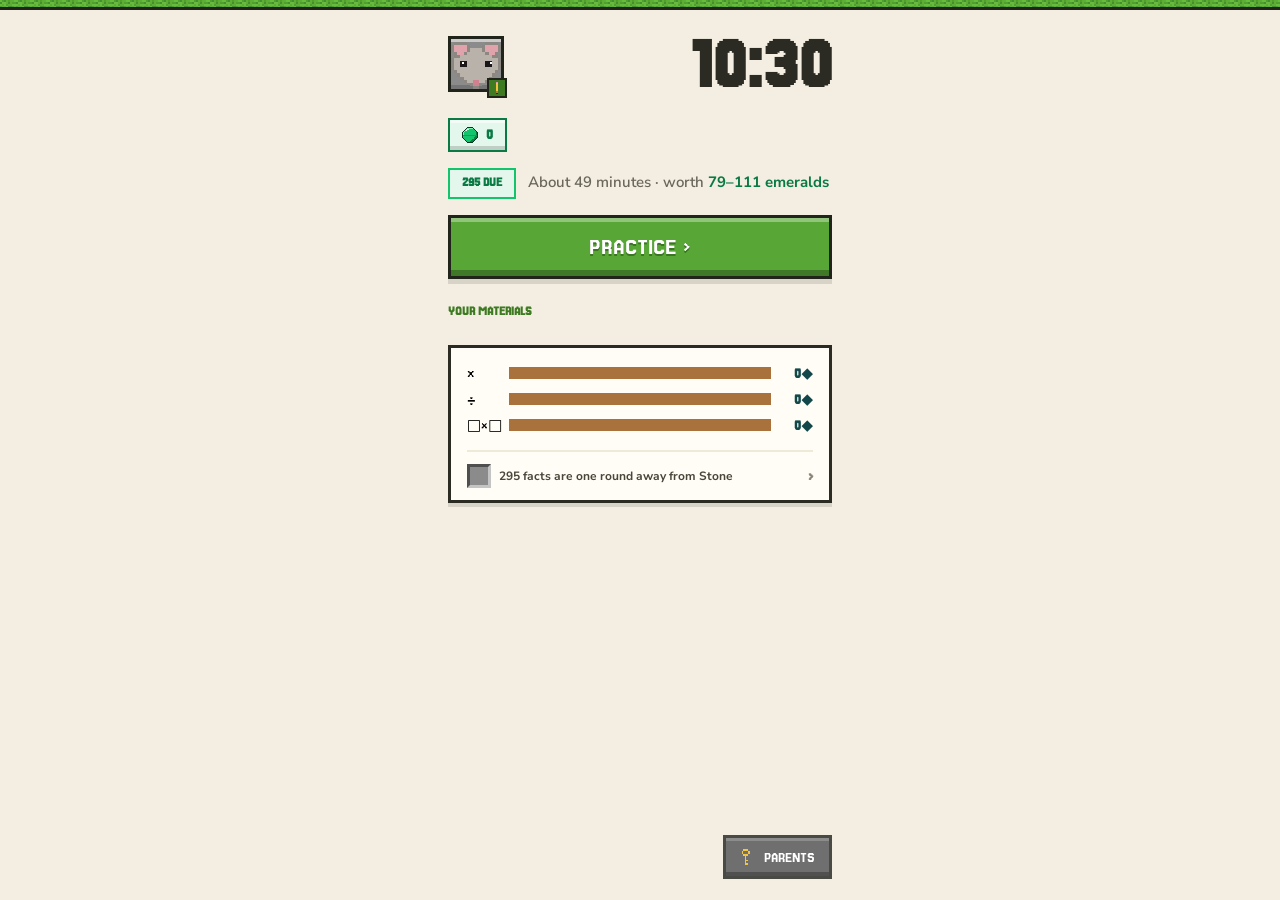
<file: index.html>
<!doctype html>
<html lang="en">
<head>
  <meta charset="utf-8">
  <meta name="viewport" content="width=device-width, initial-scale=1, viewport-fit=cover">
  <meta name="theme-color" content="#f3eee1">
  <meta name="apple-mobile-web-app-capable" content="yes">
  <!-- Light theme colour needs dark status-bar content; Android infers this,
       iOS does not (ICON_WORK_ORDER.md). -->
  <meta name="apple-mobile-web-app-status-bar-style" content="default">
  <title>Times Table</title>
  <link rel="manifest" href="manifest.webmanifest">
  <link rel="icon" href="./assets/favicon-32.png" sizes="32x32" type="image/png">
  <link rel="apple-touch-icon" href="./assets/apple-touch-icon.png">
  <link rel="preconnect" href="https://fonts.googleapis.com">
  <link rel="preconnect" href="https://fonts.gstatic.com" crossorigin>
  <link rel="stylesheet"
        href="https://fonts.googleapis.com/css2?family=Nunito+Sans:wght@400;600;700;800&family=Jersey+25&display=swap">
  <link rel="stylesheet" href="src/styles.css">
</head>
<body>
  <div class="trim"></div>

  <!-- Screen changes are instant: sections toggle, nothing slides. -->

  <main class="screen" id="screen-home" hidden>
    <div class="home-top">
      <!-- The whole slot is the tap target for My Look; the pencil badge is
           the affordance, not the target (5a). -->
      <button class="avatar-btn" id="go-me" aria-label="Change my look">
        <img class="avatar" id="home-avatar" src="assets/av-stormy.png" alt="">
        <span class="avatar-badge"><img src="assets/icons/pencil.png" alt=""></span>
      </button>
      <div class="clock" id="clock">7:42</div>
    </div>
    <div class="chips">
      <span class="chip chip--emerald" id="home-emeralds">0</span>
      <span class="chip chip--streak" id="home-streak" hidden>★ 0</span>
    </div>
    <div class="home-middle" id="home-note"></div>
    <!-- "How long is this going to take" answered before she commits (v7 §F). -->
    <div class="prax-info" id="prax-info" hidden>
      <span class="chip chip--due" id="due-chip">0 DUE</span>
      <span class="prax-est" id="prax-est"></span>
    </div>
    <button class="btn btn--big btn--home" id="go-practice">PRACTICE ›</button>
    <div class="label label--materials">YOUR MATERIALS</div>
    <button class="mcard" id="home-materials">
      <div id="mcard-rows"></div>
      <div class="mcard__foot" id="mcard-foot"></div>
    </button>
    <div class="home-spacer"></div>
    <button class="parents-chip" id="go-parent"><img src="assets/icons/key.png" alt="">PARENTS</button>
  </main>

  <main class="screen" id="screen-select" hidden>
    <div class="bar">
      <button class="back" id="select-back">‹</button>
      <h1 class="bar__title">Practice</h1>
      <span class="bar__meta"></span>
    </div>
    <div class="stack">
      <div class="label">HOW MUCH?</div>
      <button class="pick" id="mode-smart">
        <span class="pick__name">Smart review</span>
        <span class="pick__sub" id="smart-sub">just what's due</span>
      </button>
      <button class="pick" id="mode-full">
        <span class="pick__name">Full review</span>
        <span class="pick__sub">the whole deck, in rounds</span>
      </button>
      <button class="pick" id="mode-speed" hidden>
        <span class="pick__name">Speed run</span>
        <span class="pick__sub">18 cards · timer on · tiers safe</span>
      </button>
      <div class="label">WHICH DECK?</div>
      <button class="pick" id="deck-mult">
        <span class="pick__name">Multiplication</span>
        <span class="pick__sub" id="mult-sub"></span>
      </button>
      <button class="pick" id="deck-div">
        <span class="pick__name">Division</span>
        <span class="pick__sub"></span>
      </button>
      <button class="pick" id="deck-factors">
        <span class="pick__name">Factors</span>
        <span class="pick__sub"></span>
      </button>
      <!-- A place, not a deck: no DUE chip, no tier bar (TRICKS_WORK_ORDER C1). -->
      <button class="pick pick--tricks" id="go-tricks">
        <span class="pick__name"><img src="assets/icons/book.png" alt="">Tricks</span>
      </button>
      <button class="toggle is-on" id="auto-toggle">AUTO CHECK · ON</button>
      <p class="hint">Auto check hands in your answer the moment it's long enough.
        Turn it off to check answers yourself.</p>
      <button class="btn btn--big" id="start-session" disabled>START ›</button>
    </div>
  </main>

  <main class="screen" id="screen-card" hidden>
    <div class="bar">
      <button class="back" id="card-back">‹</button>
      <h1 class="bar__title" id="card-deck">Multiplication</h1>
      <span class="bar__meta" id="card-meta"></span>
    </div>
    <div class="speedbar" id="speedbar" hidden>
      <span id="run-timer">0.0 s</span>
      <span class="speedbar__best" id="run-best">BEST –</span>
    </div>
    <section class="slab" id="slab">
      <p class="slab__problem" id="problem">7 × 8</p>
      <p class="slab__entry" id="entry">&nbsp;</p>
      <ul class="factors" id="factors-rows" hidden></ul>
      <p class="slab__reveal" id="reveal" hidden></p>
      <span class="chip chip--fast slab__fast" id="fast-chip" hidden>FAST</span>
      <span class="slab__stars" id="stars" hidden><i></i><i></i><i></i></span>
    </section>
    <div class="keypad" id="keypad">
      <button class="key" data-d="1">1</button>
      <button class="key" data-d="2">2</button>
      <button class="key" data-d="3">3</button>
      <button class="key" data-d="4">4</button>
      <button class="key" data-d="5">5</button>
      <button class="key" data-d="6">6</button>
      <button class="key" data-d="7">7</button>
      <button class="key" data-d="8">8</button>
      <button class="key" data-d="9">9</button>
      <button class="key key--word" data-act="clear">CLEAR</button>
      <button class="key" data-d="0">0</button>
      <button class="key key--word" data-act="back">⌫</button>
    </div>
    <button class="btn btn--check" id="check">CHECK ›</button>
  </main>

  <main class="screen" id="screen-cleared" hidden>
    <h1 class="big-title" id="cleared-title">Round 1 cleared</h1>
    <p class="subtitle">Every card in it answered right.</p>
    <ul class="stats" id="cleared-stats"></ul>
    <div class="round-bar"><div class="round-bar__fill" id="round-fill"></div></div>
    <p class="round-label" id="round-label">ROUND 1 OF 3</p>
    <button class="btn btn--big" id="next-round">Next round ›</button>
    <button class="quiet" id="stop-here">Stop here — keep my emeralds</button>
    <!-- The second door to Tricks, targeted: only when one table accounts for
         two or more misses in the round (TRICKS_WORK_ORDER C1). -->
    <button class="quiet" id="cleared-trick" hidden></button>
  </main>

  <main class="screen" id="screen-complete" hidden>
    <div class="gem gem--big" id="award-gem"></div>
    <h1 class="award" id="award-count">+14</h1>
    <div class="chips chips--center"><span class="chip chip--emerald" id="complete-balance">0</span></div>
    <p class="subtitle" id="complete-note">Great job!</p>
    <ul class="stats" id="complete-stats"></ul>
    <button class="btn btn--big" id="go-home">Back to home ›</button>
  </main>

  <main class="screen" id="screen-materials" hidden>
    <div class="bar">
      <button class="back" id="materials-back">‹</button>
      <h1 class="bar__title">Your materials</h1>
      <span class="bar__meta" id="materials-clock"></span>
    </div>
    <!-- Identity, not a control: no pencil badge here (5a). -->
    <div class="id-row">
      <img class="avatar" id="materials-avatar" src="assets/av-stormy.png" alt="">
      <div>
        <div class="id-row__name" id="materials-name">friend</div>
        <div class="id-row__sub" id="materials-sub"></div>
      </div>
    </div>
    <div class="cur-frame">
      <span class="gem gem--md"></span>
      <div>
        <b id="materials-emeralds">0</b>
        <span>EMERALDS · MATH</span>
      </div>
    </div>
    <p class="hint">Emeralds are the math collection. Coins live in the routine app.</p>
    <div class="stack" id="materials-decks"></div>
    <div class="nextup" id="materials-next" hidden>
      <img src="assets/icons/pickaxe.png" alt="">
      <div>
        <b id="nextup-title"></b>
        <span id="nextup-sub"></span>
      </div>
    </div>
  </main>

  <main class="screen" id="screen-me" hidden>
    <div class="bar">
      <button class="back" id="me-back">‹</button>
      <h1 class="bar__title">My look</h1>
      <span class="bar__meta" id="me-clock"></span>
    </div>
    <div class="label label--theme">YOUR FACE</div>
    <div class="slot-grid" id="avatar-grid"></div>
    <div class="label label--theme">YOUR WORLD</div>
    <div class="stack" id="theme-list"></div>
    <div class="me-foot">
      <span class="me-foot__strip"></span>
      <span>A world changes the strip at the top and the little green words. Nothing else moves.</span>
    </div>
  </main>

  <!-- Tricks: the notebook, not the inventory. Zero stakes — no timer, no
       emeralds, no tracking, no sound (TRICKS_WORK_ORDER.md). -->
  <main class="screen" id="screen-tricks" hidden>
    <div class="bar">
      <button class="back" id="tricks-back">‹</button>
      <h1 class="bar__title">Tricks</h1>
      <img class="bar__icon" src="assets/icons/book.png" alt="">
    </div>
    <p class="tpromise">No timer, no score — just shortcuts.</p>
    <div class="tricks-grid" id="tricks-grid"></div>
    <!-- The mark IS the trick: the same six blocks, both ways round (C2). -->
    <button class="tflip-row" id="go-flip">
      <span class="tflip-row__mark"><i><b></b><b></b><b></b></i><i><b></b><b></b><b></b></i></span>
      <span class="tflip-row__spin">↻</span>
      <span class="tflip-row__mark"><i><b></b><b></b></i><i><b></b><b></b></i><i><b></b><b></b></i></span>
      <span>
        <span class="tflip-row__name">The Flip</span>
        <span class="tflip-row__sub">7 × 8 is the same as 8 × 7</span>
      </span>
    </button>
    <div class="tcontract">
      <img src="assets/icons/book.png" alt="">
      <span>Come here any time. Nothing here is counted, and nothing you look at changes your practice.</span>
    </div>
  </main>

  <main class="screen" id="screen-trick" hidden>
    <div class="bar">
      <button class="back" id="trick-back">‹</button>
      <h1 class="bar__title" id="trick-title">Trick</h1>
      <span class="bar__meta bar__meta--big" id="trick-meta"></span>
    </div>
    <p class="texplain" id="trick-explain"></p>
    <div class="tstage" id="trick-stage"></div>
    <div class="tledger" id="trick-ledger"></div>
    <div class="tslab" id="trick-slab">
      <div class="tslab__strip"></div>
      <div class="tslab__result" id="trick-result"></div>
    </div>
    <p class="tcaption" id="trick-caption" hidden></p>
    <div class="trick-spacer"></div>
    <div class="label" id="trick-chips-label">TRY IT WITH</div>
    <div class="tchips" id="trick-chips"></div>
    <button class="tagain" id="trick-again">Again ›</button>
  </main>

  <main class="screen screen--parent" id="screen-pin" hidden>
    <div class="iron-strip"></div>
    <div class="bar">
      <h1 class="bar__title bar__title--parent">Parents</h1>
    </div>
    <p class="pvoice">Enter the parent PIN.</p>
    <div class="pin-dots" id="pin-dots"><i></i><i></i><i></i><i></i></div>
    <div class="keypad" id="pin-pad">
      <button class="key" data-d="1">1</button>
      <button class="key" data-d="2">2</button>
      <button class="key" data-d="3">3</button>
      <button class="key" data-d="4">4</button>
      <button class="key" data-d="5">5</button>
      <button class="key" data-d="6">6</button>
      <button class="key" data-d="7">7</button>
      <button class="key" data-d="8">8</button>
      <button class="key" data-d="9">9</button>
      <span></span>
      <button class="key" data-d="0">0</button>
      <button class="key key--word" data-act="back">⌫</button>
    </div>
    <button class="quiet" id="pin-back">Back</button>
  </main>

  <main class="screen screen--parent" id="screen-parent" hidden>
    <div class="iron-strip"></div>
    <div class="bar">
      <h1 class="bar__title bar__title--parent">Settings</h1>
      <button class="plink" id="p-grid">Fact grid ›</button>
    </div>

    <section class="psec">
      <h2 class="plabel">CHILD</h2>
      <label class="prow">Name <input class="pinput" id="p-name" maxlength="24"></label>
      <p class="pvoice">The name appears in greetings. It is stored only on this device.</p>
    </section>

    <section class="psec">
      <h2 class="plabel">DECKS IN ROTATION</h2>
      <div class="prow">Multiplication <button class="pswitch" id="p-deck-mult">ON</button></div>
      <div class="prow">Division <button class="pswitch" id="p-deck-div">ON</button></div>
      <div class="prow">Factors <button class="pswitch" id="p-deck-factors">ON</button></div>
      <p class="pvoice">A deck that is off keeps its progress and stops appearing in reviews.
        The last deck cannot be turned off.</p>
    </section>

    <section class="psec">
      <h2 class="plabel">ROUNDS AND FLUENCY</h2>
      <label class="prow">Round size <input class="pinput pinput--num" id="p-round" type="number" min="10" max="60"></label>
      <label class="prow">Factors round size <input class="pinput pinput--num" id="p-fround" type="number" min="6" max="20"></label>
      <label class="prow">Promotes a tier under <span class="punit"><input class="pinput pinput--num" id="p-promote" type="number" step="0.5" min="1" max="30"> s</span></label>
      <label class="prow">Lightning flourish under <span class="punit"><input class="pinput pinput--num" id="p-lightning" type="number" step="0.5" min="0.5" max="30"> s</span></label>
      <p class="pvoice">Answering under the promotion time moves the fact up one tier. A correct
        but slow answer holds the tier and never counts as a miss. The Lightning time controls
        only the FAST chip and the round count — it does not affect tiering, and it cannot be
        longer than promotion; a higher value is clamped to it.</p>
    </section>

    <section class="psec">
      <h2 class="plabel">SPEED RUN AND SOUND</h2>
      <div class="prow">Speed run available <button class="pswitch" id="p-speedrun">ON</button></div>
      <div class="prow">All sounds <button class="pswitch" id="p-sound-all">ON</button></div>
      <div class="prow">Correct-answer blips <button class="pswitch" id="p-sound-blips">ON</button></div>
      <p class="pvoice">The blips can be silenced on their own for a car or a classroom; award
        and round cues stay.</p>
    </section>

    <section class="psec">
      <h2 class="plabel">EMERALDS</h2>
      <label class="prow">Balance <input class="pinput pinput--num" id="p-balance" type="number" min="0"></label>
      <p class="pvoice">Emeralds are a count of practice done, adjustable if something goes wrong.</p>
    </section>

    <section class="psec">
      <h2 class="plabel">THIS WEEK</h2>
      <button class="pbtn" id="p-excuse">Excuse today · streak continues</button>
      <p class="pvoice">Sleepover, travel, sick day — the streak skips the day instead of breaking.</p>
      <button class="pbtn pbtn--reset" id="p-reset-mult">Reset Multiplication</button>
      <button class="pbtn pbtn--reset" id="p-reset-div">Reset Division</button>
      <button class="pbtn pbtn--reset" id="p-reset-factors">Reset Factors</button>
      <p class="pvoice">Resetting a deck erases its tiers and cannot be undone.</p>
    </section>

    <section class="psec">
      <h2 class="plabel">DATA</h2>
      <button class="pbtn" id="p-export">Export backup</button>
      <p class="pvoice" id="p-backup-line"></p>
      <button class="pbtn" id="p-import">Restore from file</button>
      <input type="file" id="p-import-file" accept=".json,application/json" hidden>
      <p class="pvoice" id="p-import-status"></p>
      <p class="pvoice">A backup is a single file. Keep it anywhere you keep files. Restoring
        replaces all current progress on this device.</p>
    </section>

    <section class="psec">
      <h2 class="plabel">PARENT PIN</h2>
      <label class="prow">4-digit PIN <input class="pinput pinput--num" id="p-pin" inputmode="numeric" maxlength="4"></label>
    </section>

    <button class="btn btn--iron" id="p-lock">LOCK ›</button>
  </main>

  <main class="screen screen--parent" id="screen-grid" hidden>
    <div class="iron-strip"></div>
    <div class="bar">
      <button class="back" id="grid-back">‹</button>
      <h1 class="bar__title bar__title--parent">Fact grid</h1>
    </div>
    <div class="chips">
      <button class="gtab" id="g-mult">MULT</button>
      <button class="gtab" id="g-div">DIV</button>
      <button class="gtab" id="g-factors">FACTORS</button>
    </div>
    <div id="grid-box"></div>
    <div class="gdetail" id="gdetail"></div>
    <ul class="gsummary" id="grid-summary"></ul>
    <p class="pvoice">Each square is one fact, coloured by its tier. Hover or long-press a
      square to see which fact it is.</p>
  </main>

  <div class="toast" id="toast">
    <b id="toast-title"></b>
    <span id="toast-sub"></span>
  </div>

  <script type="module" src="src/app.js"></script>
</body>
</html>
</file>
<file: src/styles.css>
/* App styles. Every value comes from tokens.css — see that file first.
   Nothing here may introduce a colour, size, or radius of its own. */
@import url("../tokens.css");

*, *::before, *::after { box-sizing: border-box; }

/* The hidden attribute must beat any display a class sets. Without this,
   `.screen { display: flex }` overrides the UA's [hidden] rule and every
   screen renders stacked on one long page. */
[hidden] { display: none !important; }

html, body { margin: 0; padding: 0; height: 100%; }

body {
  background: var(--bg);
  color: var(--ink);
  font-family: var(--font-sans);
  font-weight: var(--fw-sentence);
  font-size: var(--fs-body);
  line-height: 1.45;
  -webkit-font-smoothing: antialiased;
  /* She taps fast and repeatedly. Kill double-tap zoom and the grey flash. */
  -webkit-tap-highlight-color: transparent;
  touch-action: manipulation;
  user-select: none;
}

/* Grass strip along the top of every child screen: trim, never a ground. */
.trim {
  height: 10px;
  background-image: url("../assets/tx-grass.png");
  background-size: var(--tx-size);
  background-repeat: repeat-x;
  image-rendering: pixelated;
  border-bottom: var(--border-w) solid var(--border-btn);
}

.screen {
  max-width: 420px;
  margin: 0 auto;
  min-height: calc(100% - 13px);
  display: flex;
  flex-direction: column;
  gap: var(--sp-4);
  padding: var(--sp-5);
}

.stack { display: flex; flex-direction: column; gap: var(--sp-3); }

/* --- Header bar ----------------------------------------------------------- */
.bar { display: flex; align-items: center; gap: var(--sp-3); }
.bar__title {
  font-family: var(--font-display);
  font-size: var(--fs-heading);
  font-weight: var(--fw-bold);
  margin: 0;
  flex: 1;
}
.bar__meta {
  font-family: var(--font-display);
  font-size: var(--fs-label);
  color: var(--text-tertiary);
}
.back {
  font-family: var(--font-display);
  font-size: var(--fs-heading);
  color: var(--text-muted);
  background: none;
  border: none;
  min-width: var(--tap-min);
  min-height: var(--tap-min);
  cursor: pointer;
}

/* --- Home ------------------------------------------------------------------ */
.home-top { display: flex; align-items: center; gap: var(--sp-4); }
.avatar {
  width: 56px; height: 56px;
  image-rendering: pixelated;
  border: var(--border-w) solid var(--border-btn);
  background: var(--slot-fill);
  box-shadow: var(--bevel-chip);
}
.clock {
  font-family: var(--font-display);
  font-size: var(--fs-clock);
  line-height: 1;
  margin-left: auto;
}
.home-middle { color: var(--text-muted); font-size: var(--fs-label); }
.home-middle:empty { display: none; }
.home-spacer { flex: 1; }

/* The DUE chip and minutes estimate (v7 §F): a bounded, visible, small
   number is the difference between a chore and an errand. */
.prax-info { display: flex; align-items: center; gap: var(--sp-3); }
.prax-est { font-size: var(--fs-label); color: var(--text-muted); }
.prax-est b { color: var(--emerald-dark); }
.btn--home { margin-top: 0; }

/* The pencil badge: My Look hangs off the thing it changes (5a). The badge
   is the affordance; the whole avatar slot stays the tap target. */
.avatar-badge {
  position: absolute;
  right: -3px; bottom: -3px;
  width: 20px; height: 20px;
  background: var(--correct-text);
  border: var(--border-w-thin) solid var(--border-btn);
  display: flex; align-items: center; justify-content: center;
}
.avatar-badge img { width: 12px; height: 12px; image-rendering: pixelated; }

/* --- YOUR MATERIALS card (5a): mastery lives on Home, where it can pull her
   into a round. The whole card is one tap target and pushes Your materials. */
.label--materials { font-size: var(--fs-label); margin: var(--sp-4) 0 var(--sp-2); }
.mcard {
  font-family: inherit;
  text-align: left;
  width: 100%;
  background: var(--bg-card);
  border: var(--border-w) solid var(--border-ink);
  box-shadow: var(--key-drop-sm);
  padding: var(--sp-3) var(--sp-4);
  cursor: pointer;
}
.mrow {
  display: flex; align-items: center; gap: var(--sp-2);
  padding: var(--sp-1) 0;
}
.mrow__sym { font-family: var(--font-display); font-size: var(--fs-body); width: 34px; flex: none; }
.mrow__sym--sm { font-size: var(--fs-label); }
.mrow__dia {
  font-family: var(--font-display);
  font-size: var(--fs-label);
  font-weight: var(--fw-sentence);
  color: var(--tier-diamond-deep);
  width: 34px; flex: none;
  text-align: right;
}

/* The five-segment tier bar: counts as widths, never percentages as text. */
.mbar { flex: 1; display: flex; gap: 2px; height: 12px; }
.mbar i { flex-basis: 0; display: block; }
.mbar--wood    { background: var(--tier-wood); }
.mbar--stone   { background: var(--slot-fill); }
.mbar--iron    { background: var(--tier-iron); }
.mbar--gold    { background: var(--tier-gold); }
.mbar--diamond { background: var(--tier-diamond); }

.mcard__foot {
  display: flex; align-items: center; gap: var(--sp-2);
  margin-top: var(--sp-3);
  padding-top: var(--sp-3);
  border-top: var(--border-w-thin) solid var(--bg-toast);
  font-size: var(--fs-micro);
  font-weight: var(--fw-bold);
  color: var(--text-parent);
}
.mcard__hint { flex: 1; line-height: 1.4; }
.mcard__go { font-family: var(--font-display); font-size: var(--fs-body); color: var(--text-tertiary); }

/* The tier badge, 24px: an inventory slot in that material. */
.mbadge { width: 24px; height: 24px; flex: none; border: var(--border-w) solid; }
.mbadge--wood    { background: var(--tier-wood);    border-color: var(--tier-wood-dark) var(--tier-wood-light) var(--tier-wood-light) var(--tier-wood-dark); }
.mbadge--stone   { background: var(--slot-fill);    border-color: var(--tier-stone-dark) var(--tier-stone-light) var(--tier-stone-light) var(--tier-stone-dark); }
.mbadge--iron    { background: var(--tier-iron);    border-color: var(--tier-stone) var(--slot-edge-light) var(--slot-edge-light) var(--tier-stone); }
.mbadge--gold    { background: var(--tier-gold);    border-color: var(--tier-gold-dark) var(--tier-gold-light) var(--tier-gold-light) var(--tier-gold-dark); }
.mbadge--diamond { background: var(--tier-diamond); border-color: var(--tier-diamond-dark) var(--tier-diamond-light) var(--tier-diamond-light) var(--tier-diamond-dark); }

/* --- Your materials (2n): pushed from Home, identity not control ------------- */
.id-row { display: flex; align-items: center; gap: var(--sp-3); }
.id-row .avatar { width: 52px; height: 52px; }
.id-row__name { font-family: var(--font-display); font-size: var(--fs-heading); }
.id-row__sub { font-size: var(--fs-micro); font-weight: var(--fw-bold); color: var(--text-muted); }

.cur-frame {
  display: flex; align-items: center; gap: var(--sp-2);
  padding: var(--sp-3);
  background: var(--emerald-soft);
  border: var(--border-w) solid var(--emerald);
}
.cur-frame b {
  font-family: var(--font-display);
  font-size: var(--fs-heading);
  font-weight: var(--fw-sentence);
  line-height: 1;
  color: var(--emerald-dark);
  display: block;
}
.cur-frame span:last-child { font-size: var(--fs-micro); font-weight: var(--fw-heavy); color: var(--emerald-dark); }
.gem--md { width: var(--gem-md); height: var(--gem-md); background-image: url("../assets/emerald-32.png"); }

.tiercard {
  background: var(--bg-card);
  border: var(--border-w) solid var(--border-ink);
  box-shadow: var(--key-drop-sm);
  padding: var(--sp-3) var(--sp-4);
}
.tiercard__head { display: flex; align-items: baseline; gap: var(--sp-2); }
.tiercard__head span { font-family: var(--font-display); font-size: var(--fs-button); }
.tiercard__head b {
  margin-left: auto;
  font-family: var(--font-display);
  font-size: var(--fs-body);
  font-weight: var(--fw-sentence);
  color: var(--tier-diamond-deep);
}
.tiercard .mbar { margin-top: var(--sp-2); }
.tiercard__counts {
  display: flex; justify-content: space-between;
  margin-top: var(--sp-2);
  font-size: var(--fs-micro);
  font-weight: var(--fw-heavy);
  color: var(--text-tertiary);
}

.nextup {
  display: flex; align-items: center; gap: var(--sp-3);
  padding: var(--sp-3);
  background: var(--bg-toast);
  border: var(--border-w) solid var(--divider);
}
.nextup img { width: 28px; height: 28px; image-rendering: pixelated; flex: none; }
.nextup b { font-family: var(--font-display); font-size: var(--fs-body); font-weight: var(--fw-sentence); display: block; }
.nextup span { font-size: var(--fs-micro); font-weight: var(--fw-bold); color: var(--text-muted); }

/* --- Chips ------------------------------------------------------------------ */
.chips { display: flex; flex-wrap: wrap; gap: var(--sp-2); }
.chip {
  font-family: var(--font-display);
  font-size: var(--fs-label);
  border: var(--border-w-thin) solid var(--border-btn);
  box-shadow: var(--bevel-chip);
  padding: var(--sp-1) var(--sp-3);
  display: inline-flex;
  align-items: center;
  gap: var(--sp-2);
}
.chip--correct { background: var(--correct); color: var(--on-dark); }
.chip--fast    { background: var(--fast);    color: var(--ink); }
.chip--emerald { background: var(--emerald-soft); color: var(--emerald-dark); border-color: var(--emerald-dark); }
.chip--due     { font-size: var(--fs-hint); background: var(--emerald-soft); color: var(--emerald-dark); border-color: var(--emerald); box-shadow: none; white-space: nowrap; }
.chip--streak  { background: var(--tier-gold-soft); color: var(--tier-gold-text); border-color: var(--tier-gold-dark); }

/* The emerald sprite (ruling 7). Sizes come from the display rule in tokens. */
.gem {
  width: var(--gem-sm); height: var(--gem-sm);
  background-image: url("../assets/emerald.png");
  background-size: contain;
  background-repeat: no-repeat;
  image-rendering: pixelated;
  display: inline-block;
}
.gem--big {
  width: var(--gem-xl); height: var(--gem-xl);
  background-image: url("../assets/emerald-32.png");
  margin: var(--sp-6) auto 0;
}

/* --- Buttons ------------------------------------------------------------------ */
.btn {
  font-family: var(--font-display);
  font-size: var(--fs-button);
  color: var(--on-dark);
  text-shadow: var(--text-emboss);
  background: var(--correct);
  border: var(--border-w) solid var(--border-btn);
  border-radius: var(--radius);
  min-height: var(--tap-comfy);
  padding-inline: var(--sp-5);
  cursor: pointer;
  box-shadow: var(--bevel-strong), var(--key-drop);
  transition: transform var(--dur-press) var(--ease-out),
              box-shadow var(--dur-press) var(--ease-out);
}
.btn:active { transform: translateY(5px); box-shadow: var(--bevel-strong); }
.btn:focus-visible { outline: var(--border-w) solid var(--parent-edit); outline-offset: 3px; }
.btn--big { font-size: var(--fs-heading); min-height: 64px; margin-top: auto; }
.btn:disabled { background: var(--stone-disabled); color: var(--text-disabled); box-shadow: var(--bevel-pressed); cursor: default; }
.btn:disabled:active { transform: none; }

/* The wrong-state continue is filled slate (ruling 3): the app's
   non-celebration colour, and distinct from a disabled button. */
.btn--check.is-next { background: var(--wrong); }

.quiet {
  font-family: var(--font-sans);
  font-weight: var(--fw-sentence);
  font-size: var(--fs-label);
  color: var(--text-muted);
  text-decoration: underline;
  background: none; border: none;
  min-height: var(--tap-min);
  cursor: pointer;
}

/* --- Deck / mode pickers -------------------------------------------------------- */
.label {
  font-family: var(--font-display);
  font-size: var(--fs-hint);
  color: var(--text-tertiary);
  margin-top: var(--sp-2);
}
.pick {
  display: flex; align-items: baseline; justify-content: space-between; gap: var(--sp-3);
  font-family: inherit;
  text-align: left;
  background: var(--bg-card);
  border: var(--border-w) solid var(--border-btn);
  box-shadow: var(--bevel-light), var(--key-drop-sm);
  min-height: var(--tap-comfy);
  padding: var(--sp-3) var(--sp-4);
  cursor: pointer;
  transition: transform var(--dur-press) var(--ease-out);
}
.pick:active { transform: translateY(4px); box-shadow: var(--bevel-light); }
.pick__name { font-family: var(--font-display); font-size: var(--fs-button); }
.pick__sub { font-size: var(--fs-hint); color: var(--text-muted); }
.pick.is-on { border-color: var(--correct-dark); background: var(--correct-soft); }
.pick.is-on .pick__name { color: var(--correct-text); }
.pick:disabled { background: var(--bg-sunken); color: var(--text-disabled); box-shadow: none; cursor: default; }
.pick:disabled .pick__name, .pick:disabled .pick__sub { color: var(--text-disabled); }

/* Auto-check: iron toggle in the routine app's ON/OFF language. */
.toggle {
  font-family: var(--font-display);
  font-size: var(--fs-label);
  min-height: var(--tap-min);
  cursor: pointer;
  align-self: flex-start;
  padding-inline: var(--sp-4);
  background: var(--iron-dark);
  color: var(--divider);
  border: var(--border-w) solid var(--border-btn);
  box-shadow: var(--bevel-pressed);
}
.toggle.is-on {
  background: var(--divider);
  color: var(--ink);
  border-color: var(--iron-dark);
  box-shadow: var(--bevel-small);
}
.hint { font-size: var(--fs-micro); color: var(--text-tertiary); margin: 0; }

/* --- The problem slab -------------------------------------------------------------- */
.slab {
  position: relative;
  background: var(--bg-card);
  border: var(--border-w) solid var(--border-btn);
  box-shadow: var(--bevel-light);
  display: grid;
  place-items: center;
  gap: var(--sp-1);
  padding: var(--sp-6) var(--sp-4);
  transition: transform var(--dur-press) var(--steps-press);
}
.slab__problem {
  font-family: var(--font-display);
  font-size: clamp(56px, 22vw, var(--fs-slab));
  line-height: 1;
  margin: 0;
}
.slab__entry {
  font-family: var(--font-display);
  font-size: var(--fs-display);
  min-height: 1.1em;
  line-height: 1.1;
  margin: 0;
  color: var(--text-muted);
  border-bottom: var(--border-w) solid var(--divider);
  min-width: 3ch;
  text-align: center;
}
.slab__reveal {
  font-family: var(--font-sans);
  font-size: var(--fs-label);
  margin: 0;
  color: var(--wrong-text);
}
.slab__fast { position: absolute; top: var(--sp-3); right: var(--sp-3); }

/* Correct: the press, the green wash rising in steps, the answer popping. */
.slab.is-correct { transform: scale(0.985); }
.slab.is-correct::after {
  content: "";
  position: absolute; inset: 0;
  background: var(--correct);
  pointer-events: none;
  opacity: 0.16;
  animation: wash-in 90ms var(--steps-fade) backwards;
}
@keyframes wash-in { from { opacity: 0; } to { opacity: 0.16; } }
.slab.is-correct .slab__entry {
  color: var(--correct-text); border-color: var(--correct);
  animation: pop-in 180ms var(--ease-pop);
}
@keyframes pop-in {
  0% { transform: scale(0.2); }
  60% { transform: scale(1.18); }
  100% { transform: scale(1); }
}

/* Wrong: slate and still. No motion, no sound — the state simply is. */
.slab.is-wrong { background: var(--wrong-soft); border-color: var(--wrong); }
.slab.is-wrong .slab__entry { color: var(--wrong-text); border-color: var(--wrong); text-decoration: line-through; }

/* Stars: pop, rise 30px, fade — done inside the answer beat. */
.slab__stars { position: absolute; top: 8%; left: 50%; pointer-events: none; }
.slab__stars i {
  position: absolute;
  width: 16px; height: 16px;
  background-image: url("../assets/icons/star.png");
  background-size: contain;
  background-repeat: no-repeat;
  image-rendering: pixelated;
  opacity: 0;
}
.slab__stars.is-burst i { animation: star-rise var(--dur-star) var(--ease-out) forwards; }
.slab__stars i:nth-child(1) { left: -34px; }
.slab__stars i:nth-child(2) { left: -8px; animation-delay: 80ms; }
.slab__stars i:nth-child(3) { left: 20px; animation-delay: 160ms; }
@keyframes star-rise {
  0%   { opacity: 0; transform: translateY(0) scale(0.4); }
  25%  { opacity: 1; transform: translateY(-8px) scale(1.1); }
  100% { opacity: 0; transform: translateY(-30px) scale(0.9); }
}

/* --- Keypad ---------------------------------------------------------------------- */
.keypad {
  display: grid;
  grid-template-columns: repeat(3, 1fr);
  gap: var(--sp-2);
  margin-top: auto;
}
.key {
  font-family: var(--font-display);
  font-size: var(--fs-key);
  color: var(--ink);
  background: var(--bg-card);
  border: var(--border-w) solid var(--border-btn);
  border-radius: var(--radius);
  min-height: var(--tap-key);
  cursor: pointer;
  box-shadow: var(--bevel-light), var(--key-drop-sm);
  transition: transform var(--dur-press) var(--ease-out),
              box-shadow var(--dur-press) var(--ease-out);
}
.key:active { transform: translateY(4px); box-shadow: var(--bevel-pressed); }
.key--word { font-size: var(--fs-label); }
.btn--check { width: 100%; }

/* --- Round cleared / session complete ----------------------------------------------- */
.big-title { font-family: var(--font-display); font-size: var(--fs-title); margin: var(--sp-6) 0 0; }
.subtitle { color: var(--text-muted); font-size: var(--fs-label); margin: 0; }
.stats { list-style: none; margin: 0; padding: 0; display: flex; flex-direction: column; gap: var(--sp-2); }
.stats li {
  background: var(--bg-card);
  border: var(--border-w-thin) solid var(--divider);
  padding: var(--sp-2) var(--sp-3);
  font-size: var(--fs-label);
  display: flex; justify-content: space-between; gap: var(--sp-3);
}
.stats b { font-family: var(--font-display); font-size: var(--fs-body); font-weight: var(--fw-bold); }

.round-bar {
  border: var(--border-w) solid var(--border-btn);
  background: var(--track);
  padding: 2px;
  height: 22px;
}
.round-bar__fill {
  height: 100%;
  background: linear-gradient(180deg, var(--fast-lo), var(--fast) 45%, var(--fast-hi));
  background-image: repeating-linear-gradient(90deg, transparent 0 16px, rgba(0,0,0,.25) 16px 19px),
    linear-gradient(180deg, var(--fast-lo), var(--fast) 45%, var(--fast-hi));
  transition: width var(--dur-med) var(--ease-out);
}
.round-label { font-family: var(--font-display); font-size: var(--fs-hint); color: var(--text-tertiary); margin: 0; }

.award {
  font-family: var(--font-display);
  font-size: var(--fs-award);
  color: var(--emerald-dark);
  text-align: center;
  margin: 0;
}
#screen-complete { text-align: center; }
#screen-complete .stats { text-align: left; }

/* --- Factors card ---------------------------------------------------------------
   Rows are the card's pairs sorted ascending. The worst case is 8 rows (144)
   and it must share a portrait screen with the keypad, so rows stay compact
   and the number shrinks relative to the ops slab. */
.slab--factors { padding: var(--sp-4); gap: var(--sp-3); }
.slab--factors .slab__problem { font-size: clamp(40px, 13vw, 56px); }

.factors {
  list-style: none;
  margin: 0;
  padding: 0;
  display: flex;
  flex-direction: column;
  gap: var(--sp-1);
  width: 100%;
  max-width: 240px;
}
.frow {
  font-family: var(--font-display);
  font-size: var(--fs-body);
  line-height: 1.2;
  display: flex;
  align-items: center;
  justify-content: center;
  gap: var(--sp-2);
  min-height: 26px;
}
.frow.is-solved { color: var(--correct-text); opacity: 0.72; }
.frow.is-todo   { color: var(--text-disabled); }
.frow.is-entry  { min-height: 32px; }
.fbox {
  display: inline-block;
  min-width: 3ch;
  text-align: center;
  font-weight: var(--fw-bold);
  border: var(--border-w-thin) solid var(--divider);
  background: var(--bg-sunken);
  padding: 0 var(--sp-1);
}
.fbox.is-focus { border-color: var(--border-btn); background: var(--bg-card); }
/* A wrong pair is slate and still — it stays until she types again. */
.frow.is-entry.is-wrong .fbox { border-color: var(--wrong); background: var(--wrong-soft); color: var(--wrong-text); }
/* A duplicate marks the row she already solved (ruling 10): an
   acknowledgement in the checked-slot green, not the FAST bright. */
.frow.is-dup { background: var(--correct-light); opacity: 1; }
/* Per-pair lightning is the orb alone — a chip would flicker eight times
   on one card (ruling 10). */
.frow .orb {
  width: 16px; height: 16px;
  background-image: url("../assets/icons/orb.png");
  background-size: contain;
  background-repeat: no-repeat;
  image-rendering: pixelated;
  display: inline-block;
}
/* Tap either box of the live row to focus it (ruling 10). */
.frow.is-entry .fbox { cursor: pointer; }

/* --- Tricks: the notebook, not the inventory (TRICKS_WORK_ORDER.md) ----------
   Zero stakes: no timer, no emeralds, no tracking, no sound. Counting blocks
   are paper; removal is absence, never slate; celebration colour and motion
   never appear where she has not acted. */

/* The door on deck select: a place, not a deck. */
.pick--tricks .pick__name { display: inline-flex; align-items: center; gap: var(--sp-2); }
.pick--tricks img { width: 20px; height: 20px; image-rendering: pixelated; }

/* The picker */
.bar__icon { width: 24px; height: 24px; image-rendering: pixelated; }
.tpromise { font-size: var(--fs-hint); color: var(--text-muted); margin: 0; }
.tricks-grid { display: grid; grid-template-columns: repeat(3, 1fr); gap: var(--sp-2); }
.ttile {
  font-family: inherit;
  text-align: left;
  background: var(--bg-card);
  border: var(--border-w) solid var(--border-btn);
  box-shadow: var(--key-drop-sm);
  padding: var(--sp-2);
  min-height: 86px;
  cursor: pointer;
}
.ttile__num { display: block; font-family: var(--font-display); font-size: var(--fs-title); line-height: 1; }
.ttile__name { display: block; font-size: var(--fs-micro); font-weight: var(--fw-heavy); color: var(--text-muted); line-height: 1.35; margin-top: var(--sp-1); }

/* The Flip: full width, out of the table grid — it is not a table. */
.tflip-row {
  display: flex; align-items: center; gap: var(--sp-3);
  width: 100%;
  font-family: inherit;
  text-align: left;
  background: var(--bg-toast);
  border: var(--border-w) solid var(--border-btn);
  box-shadow: var(--key-drop-sm);
  padding: var(--sp-3) var(--sp-4);
  cursor: pointer;
}
.tflip-row__mark { display: flex; flex-direction: column; gap: 3px; flex: none; }
.tflip-row__mark i { display: flex; gap: 3px; }
.tflip-row__mark b { width: 9px; height: 9px; background: var(--bg-card); border: var(--border-w-thin) solid var(--border-btn); }
.tflip-row__spin { font-family: var(--font-display); font-size: var(--fs-button); color: var(--text-tertiary); }
.tflip-row__name { display: block; font-family: var(--font-display); font-size: var(--fs-button); }
.tflip-row__sub { display: block; font-size: var(--fs-micro); font-weight: var(--fw-bold); color: var(--text-muted); line-height: 1.4; }

/* The contract line owns the picker's bottom edge — no bar, no chip, no key. */
.tcontract {
  display: flex; align-items: flex-start; gap: var(--sp-3);
  margin-top: auto;
  padding: var(--sp-3);
  border: var(--border-w) solid var(--divider);
  font-size: var(--fs-micro);
  font-weight: var(--fw-sentence);
  color: var(--text-muted);
  line-height: 1.5;
}
.tcontract img { width: 20px; height: 20px; image-rendering: pixelated; flex: none; }

/* The trick page frame */
.bar__meta--big { font-size: var(--fs-heading); }
.texplain { font-size: var(--fs-hint); color: var(--text-muted); margin: 0; line-height: 1.5; }

/* The trick page runs denser than the default screen rhythm, per the
   corrected artboards — ten elements have to share a portrait screen. */
#screen-trick { gap: var(--sp-2); }
#screen-trick .label { margin-top: 0; }

/* The stage slot. Rows are reserved from the first frame, so a page's stage
   never changes height mid-play and the ledger never moves; taller arrays
   (11 rows = 272px, 12 rows = 297px) stretch the slot, never the block. */
.tstage { display: flex; justify-content: center; align-items: flex-start; min-height: 250px; }
.tstage--center { align-items: center; }
.tstage-col { display: flex; flex-direction: column; gap: 3px; }

/* The counting block: paper — drawn, not mined (ruling A1). */
.tblock {
  display: block;
  width: 22px; height: 22px; flex: none;
  background: var(--bg-card);
  border: var(--border-w) solid var(--border-btn);
  box-shadow: var(--bevel-small);
  transition: background var(--dur-med) ease, border-color var(--dur-med) ease, box-shadow var(--dur-med) ease;
}
.trow-a {
  display: flex; gap: 3px;
  transition: opacity var(--dur-med) var(--ease-out), transform var(--dur-med) var(--ease-out);
}
.trow-a.is-hidden { opacity: 0; transform: translateY(-5px); }
.trow-a.is-hidden.from-below { transform: translateY(5px); }
/* Removal is absence, not slate (ruling A2): fill drops out, border to
   divider, the row dims — border width unchanged so nothing reflows. */
.trow-a.is-gone { opacity: .35; }
.trow-a.is-gone .tblock { background: transparent; border-color: var(--divider); box-shadow: none; }

/* Fives: ten-frames. The arrangement may reflow; the block never resizes. */
.tstage-pairs { display: flex; flex-direction: column; gap: var(--sp-2); }
.tstage-pairs.is-twocol { display: grid; grid-template-columns: auto auto; gap: var(--slot-gap) var(--sp-3); align-content: start; }
.tframe {
  position: relative;
  display: flex; flex-direction: column; gap: 3px;
  padding: 3px;
  border: var(--border-w) solid transparent;
  transition: border-color var(--dur-med) ease;
}
.tframe.is-framed { border-color: var(--border-btn); }
.tframe__tag {
  position: absolute; right: -9px; top: -11px;
  font-family: var(--font-display);
  font-size: var(--fs-hint); /* the Jersey floor — used nowhere else on the page */
  font-weight: var(--fw-sentence);
  line-height: 1.25;
  background: var(--bg-card);
  border: var(--border-w-thin) solid var(--border-btn);
  padding: 0 5px;
  opacity: 0;
  transition: opacity var(--dur-med) ease;
}
.tframe.is-framed .tframe__tag { opacity: 1; }

/* The digits stage: ×10 is a digit operation — blocks would bury it. */
.tdigits { display: flex; gap: var(--sp-2); }
.tdigit {
  width: 44px; height: 56px;
  display: flex; align-items: center; justify-content: center;
  background: var(--bg-card);
  border: var(--border-w) solid var(--border-btn);
  box-shadow: var(--bevel-small);
  font-family: var(--font-display);
  font-size: var(--fs-display);
  line-height: 1;
  transition: opacity var(--dur-med) var(--ease-out), transform var(--dur-med) var(--ease-out);
}
.tdigit.is-hidden { opacity: 0; transform: translateY(-5px); }
.tdigit--zero.is-hidden { transform: translateX(16px); }

/* The Flip: rotation in place, inside a fixed square so nothing else moves. */
.tflip-wrap { width: 210px; height: 210px; display: flex; align-items: center; justify-content: center; }
.tflip-arr { transition: transform var(--dur-pop) var(--ease-out); }
.tflip-arr.is-rotated { transform: rotate(90deg); }

/* The ledger: the working, in Jersey; unlit lines are ink at .26 (B4). */
.tledger {
  background: var(--bg-card);
  border: var(--border-w) solid var(--border-ink);
  padding: var(--sp-2) var(--sp-4);
}
.tledger div {
  font-family: var(--font-display);
  font-size: var(--fs-ledger);
  line-height: 1.4;
  color: var(--ink);
  opacity: .26;
  transition: opacity var(--dur-med) ease;
}
.tledger div.is-lit { opacity: 1; }

/* The result: the neutral problem slab — here is the fact, nothing earned.
   It rises on ease-out; the pop curve belongs to answers she got right. */
.tslab {
  background: var(--bg-card);
  border: var(--border-w) solid var(--border-ink);
  box-shadow: var(--key-drop);
  opacity: 0;
  transform: translateY(6px);
  transition: opacity var(--dur-med) var(--ease-out), transform var(--dur-med) var(--ease-out);
}
.tslab.is-shown { opacity: 1; transform: none; }
.tslab__strip {
  height: 8px;
  background-image: url("../assets/tx-stone.png");
  background-size: var(--tx-size);
  image-rendering: pixelated;
}
.tslab__result {
  text-align: center;
  font-family: var(--font-display);
  font-size: var(--fs-result);
  line-height: 1;
  padding: var(--sp-2) 0 var(--sp-3);
}

/* The elevens caption: prose about the trick, so Nunito, never Jersey. */
.tcaption {
  text-align: center;
  font-size: var(--fs-micro);
  font-weight: var(--fw-sentence);
  color: var(--text-muted);
  line-height: 1.5;
  margin: 0;
  opacity: 0;
  transition: opacity var(--dur-med) ease;
}
.tcaption.is-shown { opacity: 1; }

.trick-spacer { flex: 1; min-height: 0; }

/* The chip strip: the one element allowed outside the 18px gutter — the
   touch minimum outranks the gutter (B3). 12px gutter, 4px gaps. */
.tchips {
  display: grid;
  grid-template-columns: repeat(6, 1fr);
  gap: var(--sp-1);
  margin-inline: calc(var(--sp-3) - var(--sp-5));
}
.tchip {
  font-family: var(--font-display);
  font-size: var(--fs-key);
  color: var(--ink);
  background: var(--bg-card);
  border: var(--border-w) solid var(--border-btn);
  box-shadow: var(--bevel-small);
  min-height: var(--tap-comfy);
  padding: 0;
  cursor: pointer;
}
/* Outline means she chose; fill means she was right (ruling A3). */
.tchip.is-on { outline: var(--border-w) solid var(--correct); color: var(--correct-text); box-shadow: none; }

.tagain {
  width: 100%;
  font-family: var(--font-display);
  font-size: var(--fs-button);
  color: var(--ink);
  background: var(--divider);
  border: var(--border-w) solid var(--iron-dark);
  box-shadow: var(--bevel-chip);
  min-height: var(--tap-comfy);
  cursor: pointer;
}

/* --- Parent area ------------------------------------------------------------------
   Iron and neutral, per the routine app's doctrine: nothing a parent taps to
   DO something is green; editable values take slate, the one accent the
   child's side never uses; cancel is never a filled button. */
/* Alone on the bottom edge now the bar is gone (5a): full iron key chip.
   Iron on parchment, never green, and it appears on Home only. */
.parents-chip {
  align-self: flex-end;
  display: inline-flex;
  align-items: center;
  gap: var(--sp-2);
  font-family: var(--font-display);
  font-size: var(--fs-label);
  color: var(--on-dark);
  background: var(--iron);
  border: var(--border-w) solid var(--iron-dark);
  box-shadow: var(--bevel-iron-chip);
  padding: 11px 14px;
  min-height: var(--tap-min);
  cursor: pointer;
}
.parents-chip img { width: 16px; height: 16px; image-rendering: pixelated; }

.screen--parent { background: var(--bg-parent); max-width: none; }
.screen--parent > * { max-width: 420px; margin-inline: auto; width: 100%; }

.iron-strip {
  height: 8px;
  background-image: url("../assets/tx-iron.png");
  background-size: var(--tx-size-sm);
  background-repeat: repeat-x;
  image-rendering: pixelated;
  border-bottom: var(--border-w-thin) solid var(--iron-dark);
}
.bar__title--parent { color: var(--text-parent); }
.pvoice { font-size: var(--fs-micro); color: var(--text-muted); margin: 0; }
.plabel {
  font-family: var(--font-display);
  font-size: var(--fs-hint);
  color: var(--text-parent);
  margin: 0 0 var(--sp-2);
}
.plink {
  font-family: var(--font-display);
  font-size: var(--fs-label);
  color: var(--parent-edit);
  background: none; border: none;
  min-height: var(--tap-min);
  cursor: pointer;
}

.psec {
  background: var(--bg-card);
  border: var(--border-w-thin) solid var(--divider);
  padding: var(--sp-3) var(--sp-4);
  display: flex; flex-direction: column;
  gap: var(--sp-2);
}
.prow {
  display: flex; align-items: center; justify-content: space-between; gap: var(--sp-3);
  font-size: var(--fs-label);
  min-height: var(--tap-min);
}
.punit { display: inline-flex; align-items: center; gap: var(--sp-1); }

/* Editable values: slate, the parent's accent. Native inputs are fine here —
   this zone belongs to an adult with an OS keyboard. */
.pinput {
  font-family: var(--font-display);
  font-size: var(--fs-body);
  color: var(--parent-edit);
  background: var(--bg-sunken);
  border: var(--border-w-thin) solid var(--divider);
  padding: var(--sp-1) var(--sp-2);
  min-height: var(--tap-min);
  width: 12ch;
  text-align: right;
}
.pinput--num { width: 7ch; }

/* ON/OFF: the bevel carries the state — raised light is on, pressed dark is off. */
.pswitch {
  font-family: var(--font-display);
  font-size: var(--fs-label);
  min-width: 72px; min-height: var(--tap-min);
  cursor: pointer;
  background: var(--iron-dark);
  color: var(--divider);
  border: var(--border-w) solid var(--border-ink);
  box-shadow: var(--bevel-pressed);
}
.pswitch.is-on {
  background: var(--divider);
  color: var(--ink);
  border-color: var(--iron-dark);
  box-shadow: var(--bevel-small);
}

.pbtn {
  font-family: var(--font-display);
  font-size: var(--fs-label);
  color: var(--ink);
  background: var(--iron-light);
  border: var(--border-w-thin) solid var(--iron-dark);
  box-shadow: var(--bevel-small);
  min-height: var(--tap-min);
  padding-inline: var(--sp-3);
  cursor: pointer;
  text-align: left;
}
.pbtn:disabled { background: var(--bg-sunken); color: var(--text-muted); box-shadow: none; cursor: default; }
.pbtn--reset.is-armed { background: var(--wrong-soft); border-color: var(--wrong); color: var(--wrong-text); }

.btn--iron { background: var(--iron); }

/* PIN dots */
.pin-dots { display: flex; justify-content: center; gap: var(--sp-4); padding: var(--sp-4) 0; }
.pin-dots i {
  width: 18px; height: 18px;
  background: var(--slot-fill);
  border: var(--border-w-thin) solid var(--slot-edge-dark);
  display: inline-block;
}
.pin-dots i.is-filled { background: var(--ink); }
.pin-dots.is-shake { animation: pin-shake 240ms var(--ease-out); }
@keyframes pin-shake {
  0% { transform: translateX(0); } 25% { transform: translateX(-8px); }
  50% { transform: translateX(8px); } 75% { transform: translateX(-4px); }
  100% { transform: translateX(0); }
}
#pin-pad { margin-top: 0; }

/* --- Fact grid --------------------------------------------------------------------- */
.gtab {
  font-family: var(--font-display);
  font-size: var(--fs-hint);
  min-height: var(--tap-min);
  padding-inline: var(--sp-3);
  cursor: pointer;
  background: var(--iron-dark); color: var(--divider);
  border: var(--border-w-thin) solid var(--border-ink);
  box-shadow: var(--bevel-pressed);
}
.gtab.is-on { background: var(--divider); color: var(--ink); box-shadow: var(--bevel-small); }

.grid--ops { display: grid; grid-template-columns: repeat(12, 1fr); gap: 2px; }
.grid--factors { display: grid; grid-template-columns: repeat(9, 1fr); gap: 2px; }
.gcell {
  aspect-ratio: 1;
  border: 1px solid var(--divider);
  font-family: var(--font-display);
  font-size: 11px;
  display: flex; align-items: center; justify-content: center;
  color: var(--ink);
}
.gcell.is-label { border: none; color: var(--text-muted); background: none; }
.gcell.is-unseen { background: var(--bg-sunken); }
.gcell.is-t0 { background: var(--tier-wood); border-color: var(--tier-wood-dark); color: var(--on-dark); }
.gcell.is-t1 { background: var(--tier-stone); border-color: var(--tier-stone-dark); color: var(--on-dark); }
.gcell.is-t2 { background: var(--tier-iron); border-color: var(--tier-iron-dark); }
.gcell.is-t3 { background: var(--tier-gold); border-color: var(--tier-gold-dark); color: var(--tier-gold-on); }
.gcell.is-t4 { background: var(--tier-diamond); border-color: var(--tier-diamond-dark); color: var(--tier-diamond-deep); }

.gsummary { list-style: none; margin: 0; padding: 0; display: flex; flex-wrap: wrap; gap: var(--sp-3); font-size: var(--fs-micro); color: var(--text-parent); }
.gsummary li { display: inline-flex; align-items: center; gap: var(--sp-1); }
.gsummary b { font-family: var(--font-display); }
.gswatch { width: 12px; height: 12px; display: inline-block; border: 1px solid var(--iron-dark); }
.gswatch.is-unseen { background: var(--bg-sunken); }
.gswatch.is-t0 { background: var(--tier-wood); }
.gswatch.is-t1 { background: var(--tier-stone); }
.gswatch.is-t2 { background: var(--tier-iron); }
.gswatch.is-t3 { background: var(--tier-gold); }
.gswatch.is-t4 { background: var(--tier-diamond); }

/* --- Speed run -----------------------------------------------------------------
   The one mode where the timer is visible and speed is the point. */
.speedbar {
  display: flex;
  justify-content: space-between;
  align-items: baseline;
  font-family: var(--font-display);
  font-size: var(--fs-heading);
}
.speedbar__best { font-size: var(--fs-label); color: var(--text-muted); }

/* --- Advancement toast -----------------------------------------------------------
   The routine app's pattern: bevel card, gold title, sans subtitle. Slides in
   from the top, dismisses itself, never blocks a tap. Fired only when a fact
   reaches Gold or Diamond -- rare enough to stay special. */
.toast {
  position: fixed;
  top: var(--sp-4);
  left: 50%;
  transform: translate(-50%, 0);
  z-index: 10;
  pointer-events: none;
  display: flex;
  flex-direction: column;
  gap: 2px;
  min-width: 220px;
  background: var(--bg-toast);
  border: var(--border-w) solid var(--border-btn);
  box-shadow: var(--bevel-light), var(--key-drop-sm);
  padding: var(--sp-2) var(--sp-4);
  opacity: 1;
  transition: opacity var(--dur-med) var(--ease-out), transform var(--dur-med) var(--ease-out);
}
/* The toast animates its exit, so it hides by class, not attribute. */
.toast:not(.is-show) { opacity: 0; transform: translate(-50%, -8px); visibility: hidden; }
.toast b {
  font-family: var(--font-display);
  font-size: var(--fs-body);
  color: var(--tier-gold-title);
}
.toast span { font-size: var(--fs-micro); color: var(--text-muted); }

/* --- The award moment ----------------------------------------------------------
   Emeralds arc DOWN into the balance so they read as becoming the number.
   The only animation in the app allowed to take its time (~2s). */
.chips--center { justify-content: center; }
.arc-gem {
  position: fixed;
  z-index: 9;
  width: var(--gem-sm); height: var(--gem-sm);
  background-image: url("../assets/emerald.png");
  background-size: contain;
  background-repeat: no-repeat;
  image-rendering: pixelated;
  pointer-events: none;
  transition: transform 550ms cubic-bezier(0.4, 0, 0.8, 1), opacity 550ms linear;
}
.chip.is-pulse { animation: chip-pulse 120ms var(--ease-out); }
@keyframes chip-pulse { 0% { transform: scale(1.18); } 100% { transform: scale(1); } }

/* Closing lines hold back until the last emerald lands, then fade up 8px. */
.fade-wait { opacity: 0; transform: translateY(8px); }
#complete-note, #complete-stats { transition: opacity 260ms var(--ease-out), transform 260ms var(--ease-out); }

/* --- Parent editable values (ruling 13): the pencil is the resting
   affordance; tapping it opens the native field, framed in slate. -------- */
.pedit {
  font-family: var(--font-display);
  font-size: var(--fs-body);
  color: var(--parent-edit);
  background: none;
  border: none;
  border-bottom: var(--border-w-thin) solid var(--divider);
  min-height: var(--tap-min);
  padding: var(--sp-1) var(--sp-2);
  cursor: pointer;
}
.pedit::after { content: " \270E"; font-size: var(--fs-label); }
.pinput.is-open { border-color: var(--parent-edit); }

/* --- Fact grid detail panel (ruling 15) ---------------------------------- */
.gdetail {
  background: var(--bg-card);
  border: var(--border-w-thin) solid var(--divider);
  padding: var(--sp-3) var(--sp-4);
  display: none;
  flex-direction: column;
  gap: var(--sp-2);
}
.gdetail.is-open { display: flex; }
.gdetail__fact {
  font-family: var(--font-display);
  font-size: var(--fs-heading);
  display: flex;
  justify-content: space-between;
  align-items: baseline;
}
.gdetail__tier { font-size: var(--fs-hint); color: var(--text-parent); }
.gdetail__row { display: flex; gap: var(--sp-4); font-size: var(--fs-micro); color: var(--text-muted); flex-wrap: wrap; }
.gdetail__row b { font-family: var(--font-display); font-size: var(--fs-label); color: var(--ink); display: block; }
.gcell:not(.is-label) { cursor: pointer; }
.gcell.is-picked { outline: var(--border-w-thin) solid var(--parent-edit); outline-offset: -1px; }

/* --- My Look: avatar + theme picker (board 5d; reached from the pencil badge) --- */
.avatar-btn { position: relative; background: none; border: none; padding: 0; cursor: pointer; min-width: var(--tap-comfy); min-height: var(--tap-comfy); }

/* The theme's decorative surfaces: the trim strip and section labels.
   A url() carried through a custom property resolves against the DEFINING
   sheet in some engines and the USING sheet in others — --theme-strip-img
   broke either the app or the artboards depending on the browser. Colors
   ride the tokens; the strip image is set here, relative to this sheet. */
.trim, .me-foot__strip {
  background-color: var(--theme-strip-color);
  background-image: url("../assets/tx-grass.png");
}
[data-theme="nether"] .trim, [data-theme="nether"] .me-foot__strip {
  background-image: url("../assets/tx-nether.png");
}
[data-theme="end"] .trim, [data-theme="end"] .me-foot__strip,
[data-theme="ocean"] .trim, [data-theme="ocean"] .me-foot__strip,
[data-theme="cherry"] .trim, [data-theme="cherry"] .me-foot__strip {
  background-image: none;
}
.label--theme, .label { color: var(--theme-deep); }

.slot-grid { display: grid; grid-template-columns: repeat(4, 1fr); gap: var(--slot-gap); }
.slot {
  aspect-ratio: 1;
  background: var(--slot-fill);
  border: var(--border-w) solid;
  border-color: var(--slot-edge-dark) var(--slot-edge-light) var(--slot-edge-light) var(--slot-edge-dark);
  display: flex; align-items: center; justify-content: center;
  padding: 0;
  cursor: pointer;
  min-height: var(--tap-comfy);
}
.slot img { width: 52px; image-rendering: pixelated; }
/* Selected slot: 4px gold border + ink outline, the routine app's own rule. */
.slot.is-picked, .trow.is-picked {
  border: 4px solid var(--tier-gold);
  outline: var(--border-w) solid var(--border-btn);
}

/* Themes are rows, not a second grid (5d): the swatch triplet gets room to
   read as three materials instead of three dots. */
.trow {
  display: flex; align-items: center; gap: var(--sp-3);
  width: 100%;
  background: var(--bg-card);
  border: var(--border-w) solid var(--border-ink);
  box-shadow: var(--key-drop-sm);
  padding: var(--sp-2) var(--sp-3);
  min-height: var(--tap-comfy);
  cursor: pointer;
  font-family: inherit;
  text-align: left;
}
.trow.is-picked { box-shadow: none; }
.trow__tri { display: flex; flex: none; border: var(--border-w-thin) solid var(--border-btn); }
.trow__tri i { width: 26px; height: 26px; display: block; }
.trow__name { font-family: var(--font-display); font-size: var(--fs-button); flex: 1; }
.trow__wearing { font-family: var(--font-display); font-size: var(--fs-hint); color: var(--tier-gold-text); }
.sw--overworld-1 { background: var(--correct); }
.sw--overworld-2 { background: var(--th-dirt); }
.sw--overworld-3 { background: var(--correct-text); }
.sw--nether-1 { background: var(--th-nether-1); }
.sw--nether-2 { background: var(--th-nether-2); }
.sw--nether-3 { background: var(--th-nether-3); }
.sw--end-1 { background: var(--th-end-1); }
.sw--end-2 { background: var(--th-end-2); }
.sw--end-3 { background: var(--th-end-3); }
.sw--ocean-1 { background: var(--th-ocean-1); }
.sw--ocean-2 { background: var(--th-ocean-2); }
.sw--ocean-3 { background: var(--th-ocean-3); }
.sw--cherry-1 { background: var(--th-cherry-1); }
.sw--cherry-2 { background: var(--th-cherry-2); }
.sw--cherry-3 { background: var(--th-cherry-3); }

/* What a world may claim, said in her language, with the strip as evidence. */
.me-foot {
  display: flex; align-items: center; gap: var(--sp-3);
  margin-top: var(--sp-1);
  padding: var(--sp-3);
  background: var(--bg-toast);
  border: var(--border-w) solid var(--divider);
  font-size: var(--fs-micro);
  font-weight: var(--fw-bold);
  color: var(--text-parent);
  line-height: 1.45;
}
.me-foot__strip {
  width: 8px; height: 34px; flex: none;
  background-size: var(--tx-size);
  image-rendering: pixelated;
  border: var(--border-w-thin) solid var(--border-btn);
}

/* --- Navigation (decision 5a): there is no bar. Home is the only hub; every
   other child screen is a push that returns with ‹. The bottom edge belongs
   to the keypad and her thumbs. ---------------------------------------------- */

/* Mid-round, ‹ asks once in stone before abandoning (5a §7). */
.back--armed {
  font-family: var(--font-display);
  font-size: var(--fs-label);
  color: var(--ink);
  background: var(--divider);
  border: var(--border-w) solid var(--iron-dark);
  box-shadow: var(--bevel-small);
  padding-inline: var(--sp-3);
}
</file>
